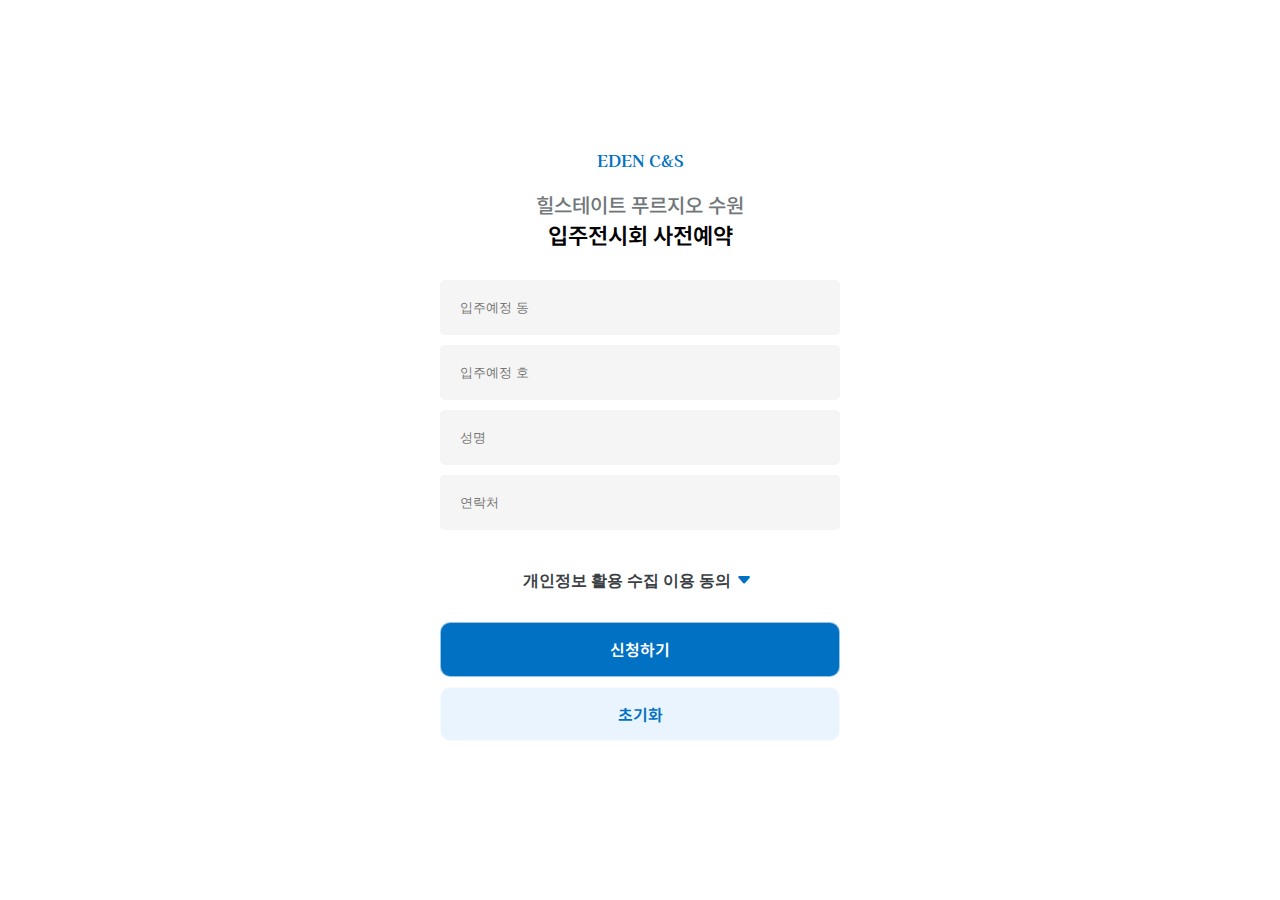
<file: landing3/sub/booking.html>
<!DOCTYPE html>
<html lang="en">
<head>
    <meta charset="UTF-8">
    <meta http-equiv="X-UA-Compatible" content="IE=edge">
    <meta name="viewport" content="width=device-width, initial-scale=1.0">
    <title>사전예약 페이지</title>

    <!-- font -->
    <link href="https://fonts.googleapis.com/css2?family=Kaisei+Opti:wght@400;500;700&family=Kumar+One&family=Noto+Sans+KR:wght@100;300;400;500;700;900&display=swap" rel="stylesheet">

    <!-- bootstrap -->
    <link rel="stylesheet" href="https://cdn.jsdelivr.net/npm/bootstrap-icons@1.10.3/font/bootstrap-icons.css">

    <!-- css -->
    <link rel="stylesheet" href="../css/sub.css">

    <!-- js -->
    <script src="../js/jquery-3.6.1.min.js"></script>
</head>

<body>
    <div id="wrap">
        <div id="main">
            <section id="section00">
                <div class="style0 inner">
                    <div class="title">
                        <p class="logo"><a href="../index.html">EDEN C&S</a></p>
                        <h1>힐스테이트 푸르지오 수원</h1>
                        <p class="exhibition">입주전시회 사전예약</p>

                        <div class="input_text">
                            <input id="dongInput" type="text" placeholder="입주예정 동" maxlength="4">
                            <input id="hoInput" type="text" placeholder="입주예정 호" maxlength="4">
                            <input id="nameInput" type="text" placeholder="성명" maxlength="10">
                            <input id="telInput" type="text" placeholder="연락처" maxlength="13">
                        </div>

                        <div class="agree active-rotate">
                            <h3>개인정보 활용 수집 이용 동의<i class="bi bi-caret-down-fill"></i></h3>
                            <div class="active-popup">
                                <p>1. 개인정보 활용, 이용의 목적 : 소유주 명부 등재, 채팅방 및 네이버 카페, 밴드 등 초대, 홍보, 안내, 설문. 경품추첨 당첨 시 입주민 여부 확인, 비상 시 연락 등 입주 박람회 관련 업무 일체</p>
                                <p>2. 개인정보 목록 : 이름, 연락처(휴대전화번호), 주소, 소유 동 호수</p>
                                <p>3. 개인정보의 처리 및 보유기간 : 3년</p>
                                <p>4. 개인정보 제공을 거부할 수 있다는 사실 및 거부 시의 불이익 고지 : 상기 정보의 정보를 거부할 수 있으나, 입주박람회 경품 추첨에 참여할 수 없고, 이든씨엔에스의 홍보, 정보, 진행단계, 안내를 받을 수 없음.</p>
                                <p><input id="agreementCheckbox" type="checkbox"> 위 사항을 모두 읽었으며, 개인정보 활용에 동의함</p>
                            </div>
                        </div>
                        <div class="btn">
                            <a href="../sub/success.html" onclick="return validateForm()">신청하기</a>
                            <a href="#" onclick="resetForm()">초기화</a>
                        </div>
                    </div>
                </div>
            </section>
        </div>
    </div>

    <script>
    //-----------------------------------------------
    // 창 높이 일정하게
    //-----------------------------------------------

    function setSectionHeight() {
        let windowHeight = window.innerHeight;
        let section = document.querySelector('#section00');
        section.style.height = windowHeight + 'px';
    }

    // 창 크기가 변경될 때 섹션 높이 업데이트
    window.addEventListener('resize', function() {
        setSectionHeight();
    });

    // 초기 로드 시 섹션 높이 설정
    setSectionHeight();


    //-----------------------------------------------
    // 인풋 초기화 버튼
    //-----------------------------------------------

    function resetForm() {
        document.getElementById("dongInput").value = "";
        document.getElementById("hoInput").value = "";
        document.getElementById("nameInput").value = "";
        document.getElementById("telInput").value = "";
    }

    //---------------------------------------------
    // 개인정보 동의서 아이콘 클릭 이벤트 핸들러
    //---------------------------------------------

    const agreeIcon = document.querySelector('.agree i');
    const activePopup = document.querySelector('.active-popup');
    const agreementCheckbox = document.getElementById('agreementCheckbox');

    agreeIcon.addEventListener('click', function() {
        if (activePopup.style.maxHeight) {
            activePopup.style.maxHeight = null;
            activePopup.style.opacity = '0';
            agreeIcon.classList.remove('bi-caret-up-fill');
            agreeIcon.classList.add('bi-caret-down-fill');
        } else {
            activePopup.style.maxHeight = activePopup.scrollHeight + 'px';
            activePopup.style.opacity = '1';
            agreeIcon.classList.remove('bi-caret-down-fill');
            agreeIcon.classList.add('bi-caret-up-fill');
        }
    });


    //-----------------------------------------------
    // 빈칸 채우기
    //-----------------------------------------------

    function validateForm() {
        let dong = document.getElementById("dongInput").value;
        let ho = document.getElementById("hoInput").value;
        let name = document.getElementById("nameInput").value;
        let tel = document.getElementById("telInput").value;
        let agreement = document.getElementById("agreementCheckbox").checked;

        // 각 input 빈칸 확인
        var textInputs = document.querySelectorAll('.input_text input[type="text"]');

        for (var i = 0; i < textInputs.length; i++) {
            var input = textInputs[i];
            if (input.value === "") {
                var placeholder = input.getAttribute("placeholder");
                alert(placeholder + "을(를) 입력해주세요.");
                input.focus(); // 빈칸으로 포커스 이동
                return false;
            }
        }

        // 개인정보 동의 확인
        if (!agreement) {
            alert("개인정보 활용 수집 이용에 동의하여야 사전예약이 가능합니다.");

            // 내용 펼침
            activePopup.style.maxHeight = activePopup.scrollHeight + 'px';
            activePopup.style.opacity = '1';
            agreeIcon.classList.remove('bi-caret-down-fill');
            agreeIcon.classList.add('bi-caret-up-fill');

            return false;
        }

        return true;
    }



    //---------------------------------------------
    // input 입력칸 자동으로 넘김
    //---------------------------------------------

    // 동 -> 호
    if (dongInput) {
        dongInput.addEventListener('input', function() {
            handleInput(this, 4, hoInput);
            handleNumericInput(this);
        });
    }

    // 호 -> 이름
    if (hoInput) {
        hoInput.addEventListener('input', function() {
            handleInput(this, 4, nameInput);
            handleNumericInput(this);
        });
    }

    // 숫자만 입력 가능
    function handleInput(inputElement, maxLength, nextInputElement) {
        if (inputElement.value.length >= maxLength && nextInputElement) {
            nextInputElement.focus();
        }
    }

    function handleNumericInput(inputElement) {
        inputElement.value = inputElement.value.replace(/[^0-9]/g, "");
    }


    //---------------------------------------------
    // 휴대폰 하이픈 자동 넣기
    //---------------------------------------------
    const telInput = document.getElementById('telInput');

    if (telInput) {
        if (telInput) {
            telInput.addEventListener("input", function() {
                let val = this.value.replace(/[^0-9]/g, "");
                val = val.slice(0, 11);

                let formattedVal = val.slice(0, 3);
                if (val.length > 3) {
                    formattedVal += "-" + val.slice(3, 7);
                }
                if (val.length > 7) {
                    formattedVal += "-" + val.slice(7);
                }

                this.value = formattedVal;
            });
        }

        // backspace로 지우기
        telInput.addEventListener("keydown", function(event) {
            if (event.key === "Backspace") {
                const selectionStart = this.selectionStart;
                const selectionEnd = this.selectionEnd;

                if (selectionStart !== selectionEnd) { //드래그한 부분 지우기
                    const value = this.value;
                    this.value = value.slice(0, selectionStart) + value.slice(selectionEnd);
                    this.selectionStart = this.selectionEnd = selectionStart;
                } else {
                    let val = this.value.replace(/[^0-9]/g, "");
                    const newVal = val.slice(0, -1);
                    
                    if (newVal.length > 3) {
                        const formattedVal = newVal.slice(0, 3) + "-" + newVal.slice(3, 7) + "-" + newVal.slice(7);
                        this.value = formattedVal;
                    } else {
                        this.value = newVal;
                    }
                    
                    this.selectionStart = this.selectionEnd = selectionStart - 1;
                }

                event.preventDefault();
            }
        });
    }
    </script>
</body>
</html>
</file>
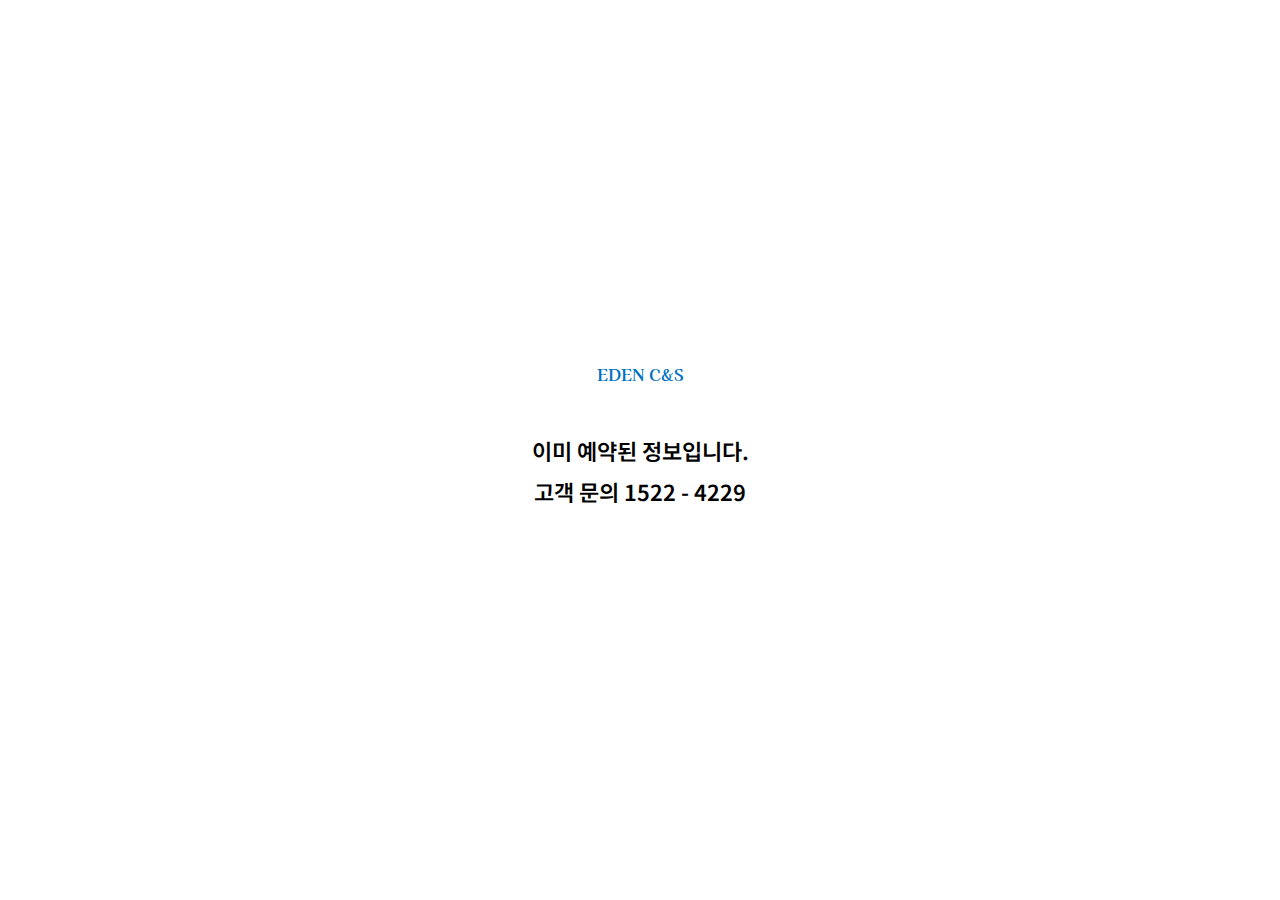
<file: landing3/sub/fail.html>
<!DOCTYPE html>
<html lang="en">
<head>
    <meta charset="UTF-8">
    <meta http-equiv="X-UA-Compatible" content="IE=edge">
    <meta name="viewport" content="width=device-width, initial-scale=1.0">
    <title>사전예약 실패</title>

    <!-- font -->
    <link href="https://fonts.googleapis.com/css2?family=Kaisei+Opti:wght@400;500;700&family=Kumar+One&family=Noto+Sans+KR:wght@100;300;400;500;700;900&display=swap" rel="stylesheet">

    <!-- bootstrap -->
    <link rel="stylesheet" href="https://cdn.jsdelivr.net/npm/bootstrap-icons@1.10.3/font/bootstrap-icons.css">

    <!-- css -->
    <link rel="stylesheet" href="../css/sub.css">

    <!-- js -->
    <script src="../js/jquery-3.6.1.min.js"></script>
</head>

<body>
    <div id="wrap">
        <div id="main">
            <section id="fail">
                <div class="style1 inner">
                    <div class="title">
                        <p class="logo"><a href="../index.html">EDEN C&S</a></p>

                       <div class="result">
                            <p>이미 예약된 정보입니다.</p>
                            <p class="result_call">고객 문의 1522 - 4229</p>
                       </div>
                    </div>
                </div>
            </section>
        </div>
    </div>

    <script src="../js/sub.js"></script>

    <script>
    //인풋 초기화 버튼
    function resetForm() {
        document.getElementById("dongInput").value = "";
        document.getElementById("hoInput").value = "";
        document.getElementById("nameInput").value = "";
        document.getElementById("telInput").value = "";
    }
    </script>
</body>
</html>
</file>
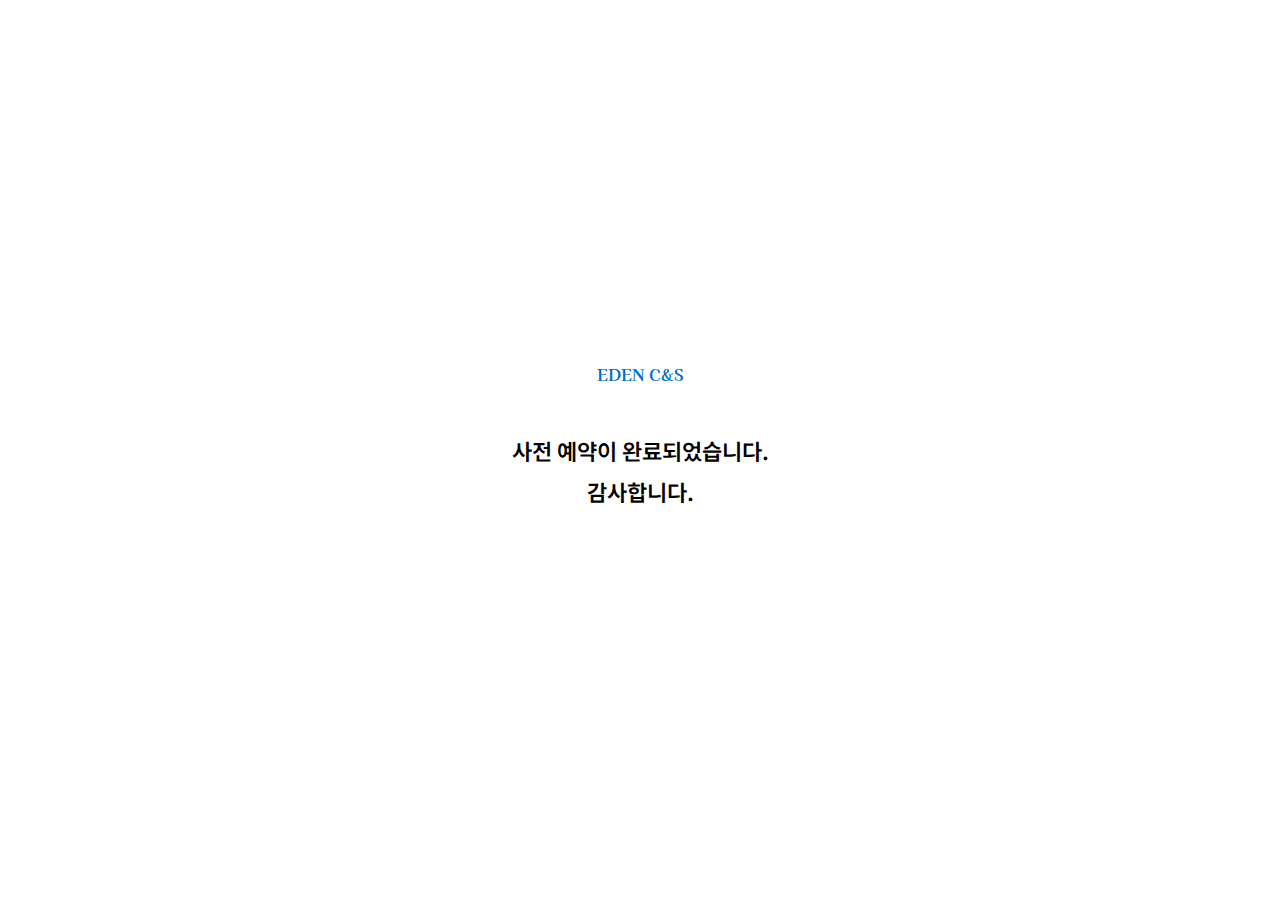
<file: landing3/sub/success.html>
<!DOCTYPE html>
<html lang="en">
<head>
    <meta charset="UTF-8">
    <meta http-equiv="X-UA-Compatible" content="IE=edge">
    <meta name="viewport" content="width=device-width, initial-scale=1.0">
    <title>사전예약 성공</title>

    <!-- font -->
    <link href="https://fonts.googleapis.com/css2?family=Kaisei+Opti:wght@400;500;700&family=Kumar+One&family=Noto+Sans+KR:wght@100;300;400;500;700;900&display=swap" rel="stylesheet">

    <!-- bootstrap -->
    <link rel="stylesheet" href="https://cdn.jsdelivr.net/npm/bootstrap-icons@1.10.3/font/bootstrap-icons.css">

    <!-- css -->
    <link rel="stylesheet" href="../css/sub.css">

    <!-- js -->
    <script src="../js/jquery-3.6.1.min.js"></script>
</head>

<body>
    <div id="wrap">
        <div id="main">
            <section id="success">
                <div class="style1 inner">
                    <div class="title">
                        <p class="logo"><a href="../index.html">EDEN C&S</a></p>

                       <div class="result">
                            <p>사전 예약이 완료되었습니다.</p>
                            <p>감사합니다.</p>
                       </div>
                    </div>
                </div>
            </section>
        </div>
    </div>

    <script src="../js/sub.js"></script>

    <script>
    //인풋 초기화 버튼
    function resetForm() {
        document.getElementById("dongInput").value = "";
        document.getElementById("hoInput").value = "";
        document.getElementById("nameInput").value = "";
        document.getElementById("telInput").value = "";
    }
    </script>
</body>
</html>
</file>
<file: landing3/css/sub.css>
@charset "utf-8";

/* 기본폰트 */
@font-face {
    font-family: 'SUIT-Regular';
    src: url('https://cdn.jsdelivr.net/gh/projectnoonnu/noonfonts_suit@1.0/SUIT-Regular.woff2') format('woff2');
    font-weight: normal;
    font-style: normal;
}

/* 타이틀 */

/* ==========================================================================
    List

    1. Common
    2. Interactive
    3. root 
    4. Header
    5. Sub
    6. Footer
   ==========================================================================
*/


/* ==========================================================================
    1.Common 
   ==========================================================================
*/

html {
    font-size: 62.5%; /* 10px = 62.5% */
    /* font-family: 'SUIT-Regular'; */
    font-family: 'Noto Sans KR', sans-serif;
    background-color: #fff;
}

/* 여백초기화 */
* {
    margin: 0;
    padding: 0;
    box-sizing: border-box;
}

/* 테이블선 중첩 */
table {
    border-collapse: collapse;
    width: 100%;
}

/* 목록스타일 초기화 */
ol, ul {
    list-style: none;
}

/* 하이퍼링크 초기화*/
a {
    text-decoration: none;
    color: #000;
    display: block;
}

/* 이미지 초기화 */
img {
    display: block;
    width: 100%;
}

/* 글자기울임 초기화*/
address, em, i {
    font-style: normal;
}

/* 폼그룹 테두리 없애기 */
fieldset, input {
    border: 0;
    vertical-align: middle;
}

/* 폼그룹명 숨기기 */
legend {
    display: none;
}



/* ==========================================================================
    2.Interactive
   ==========================================================================
*/

.inner {
    max-width: 500px;
    margin: 0 auto;
}

    @media (max-width:500px) {
        .inner {
            max-width: calc(100% - 40px);
        }
    }


/* ==========================================================================
    3.root 
   ==========================================================================
*/

/* ----- 색상 ----- */

:root {    
    /* 공통 */
    --color-black: #000;
    --color-white: #fff;

    --color-blue: #0071C3;
    --color-blue100: #E9F4FF;
    --color-green: #007F92;
    
    --color-gray100: #f9f9f9;
    --color-gray200: #f5f5f5;
    --color-gray300: #eeeeee;
    --color-gray400: #D6DBDF;

    --color-black200: #9ba4aa;
    --color-black300: #72777a;
    --color-black400: #5F686F;
    --color-black600: #3A4045;
    --color-black900: #273030;

    /* 투명도 */
    --color-blue-op05: rgba(0, 113, 195, 0.05);
    --color-blue-op20: rgba(0, 113, 195, 0.2);
    --color-blue-op40: rgba(0, 113, 195, 0.4);
    --color-blue-op60: rgba(0, 113, 195, 0.6);

    --color-black-op25: rgba(0, 0, 0, 0.25);

    --color-white-op80: rgba(255, 255, 255, 0.8);
    --color-white-op70: rgba(255, 255, 255, 0.7);
    --color-white-op60: rgba(255, 255, 255, 0.6);
    --color-white-op20: rgba(255, 255, 255, 0.2);

    /* 포인트 색상 */
    --color-point: var(--color-blue);
    --color-op-point: var(--color-blue100);

    /* 배경 색상 */
    --color-background: var(--color-gray100);
    --color-background-button-op: var(--color-blue-op40);
    --color-background-button: var(--color-point);
    --color-background-box: var(--color-gray100);
    --color-background-box-light: var(--color-white);
    --color-background-main: var(--color-black-op25);

    /* 폰트 색상 */
    --color-main: var(--color-white);

    --color-title: var(--color-point);
    --color-subtitle: var(--color-black);
    --color-text: var(--color-black300);
    --color-content-text: var(--color-black600);

    --color-button: var(--color-white);
    --color-box: var(--color-white);

    /* 아이콘 색상 */
    --color-icon: var(--color-green);

    /* 테두리 색상 */
    --color-solid-box: var(--color-gray300);
    --color-solid-main: var(--color-white-op60);
}


/* ----- 폰트사이즈 ----- */

:root {
    --font-tiny: 1rem;
    --font-small: 1.2rem;
    --font-semi-small: 1.4rem;
    --font-medium: 1.6rem;
    --font-semi-large: 1.8rem;
    --font-large: 2rem;
    --font-extra: 2.2rem;

    --font-title: var(--font-medium);
    --font-subtitle: var(--font-extra);
    --font-text: var(--font-semi-small);
    --font-icon: var(--font-tiny);
    --font-button: var(--font-medium);
}

/* ----- 글씨체 ----- */

:root {
    --fam-title: 'KOTRALEAP';
    --fam-logo: 'Kaisei Opti', serif;
    --fam-number: 'Kumar One', cursive;
}


/* ----- 테두리 ----- */

:root {
    --bord-solid: var(--color-white) 1px solid;
    --bord-op-solid: var(--color-solid-main) 1px solid;
    --bord-op-point: var(--color-op-point) 1px solid;   
    --bord-solid-box: var(--color-solid-box) 1px solid;
}


/* ----- 테두리 굴곡 ----- */

:root {
    --bord-radius-all: 10px;
    --bord-radius-half: 10px 10px 0 0;
    --bord-radius-circle: 100%;
}


/* ----- 그림자 ----- */

:root {
    --box-shadow-100: 0 1px 4px rgba(0,0,0,0.10), 0 1px 4px rgba(0,0,0,0.16);
    --box-shadow-200: 0 1px 3px rgba(0,0,0,0.16), 0 1px 3px rgba(0,0,0,0.23);
    --box-shadow-300: 0 2px 4px rgba(0,0,0,0.16), 0 2px 4px rgba(0,0,0,0.23);
    --box-shadow-400: 0 3px 6px rgba(0,0,0,0.16), 0 3px 6px rgba(0,0,0,0.23);
}



/* ==========================================================================
    4. Header 
   ==========================================================================
*/


/* ==========================================================================
    5. Sub
   ==========================================================================
*/

/* ---------------------------------------------
    공통부문
   ---------------------------------------------*/

#wrap {
    color: var(--color-text);
    line-height: 1.4;
    font-size: 1.4rem; 
}

h2, h3 {
    color: var(--color-title);
    font-family: var(--fam-title);
}

h3 {
    font-size: var(--font-title);
    padding: 10px 0;
}

section {
    display: flex;
}



/* ---------------------------------------------
    섹션 : 메인페이지
   ---------------------------------------------*/

.logo a {
    font-weight: 900;
    font-family: var(--fam-logo);
    color: var(--color-point);
    font-size: var(--font-title);
    margin-bottom: 20px;
}

section .style0 {
    display: flex;
    justify-content: center;
    align-items: center;
}

section .style1 {
    height: 100vh;
    display: flex;
    justify-content: center;
    align-items: center;
} 

section .title {
    text-align: center;
    padding: 20px 0;
}

section h1 {
    font-size: var(--font-large);
    font-weight: 500;
}

section .exhibition {
    font-size: 2.6rem;
    font-weight: 500;
    margin-bottom: 30px;
}

.title p {
    font-size: var(--font-subtitle);
    color: var(--color-subtitle);
    font-weight: 600;
}

.input_text {
    margin: 20px 0;
}

input[type="text"] {
    touch-action: manipulation;
    width: 80%;
    padding: 20px;
    border-radius: 5px;
    background-color: var(--color-gray200);
    margin-bottom: 10px;
}

input[type="checkbox"] {
    scale: 1.1;
    margin: 0 5px;
}

    .active-popup {
        max-height: 0;
        opacity: 0;
        overflow: hidden;
        transition: max-height 0.3s ease, opacity 0.3s ease;
      }
      
    .active-popup.open {
        max-height: 500px; /* 원하는 높이로 설정 */
        opacity: 1;
    }

  
.agree {
    padding: 0 20px;
}

.agree p {
    font-size: var(--font-small);
    color: var(--color-black600);
    font-weight: 300;
    text-align: left;
    padding-bottom: 5px;
}

.agree h3 {
    color: var(--color-black600);
}

.agree h3 span {
    color: var(--color-point);
    cursor: pointer;
    margin-left: 5px;
    font-size: var(--font-small);
    text-decoration: underline;
}

.agree i {
    transform: rotate(0);
    padding: 5px;
    cursor: pointer;
    color: var(--color-point);
}

.btn {
    margin-top: 20px;
}

.btn a {
    display: inline-block;
    width: 80%;
    padding: 15px 0;
    background-color: var(--color-op-point);
    border: var(--bord-op-solid);
    color: var(--color-point);
    font-weight: 600;
    font-size: var(--font-button);
    border-radius: var(--bord-radius-all);
    text-align: center;
    margin-bottom: 10px;
}

.btn a:first-child {
    background-color: var(--color-point);
    color: var(--color-white);
}

    @media (max-width:420px) {
        section {
            padding: 40px 0;
        }

        section .style0 {
            align-items: baseline;
        }

        section p {
            padding-bottom: 15px;
        }

        section h1 {
            padding-bottom: 5px;
        }

        .title p {
            font-size: var(--font-medium);
        }

        input[type="text"] {
            width: 100%;
        }

        .btn a {
            width: 100%;
        }

        .btn {
            margin-bottom: 20px;
        }

        .agree h3 {
            font-size: var(--font-semi-small);
        }

        .agree p {
            font-size: var(--font-tiny);
        }
    }


/* ---------------------------------------------
    fail
   ---------------------------------------------*/

   .result {
        padding: 20px 0;
   }

   .result p {
        margin: 10px 0;
   }

/* ==========================================================================
    6.Footer
   ==========================================================================
*/
</file>
